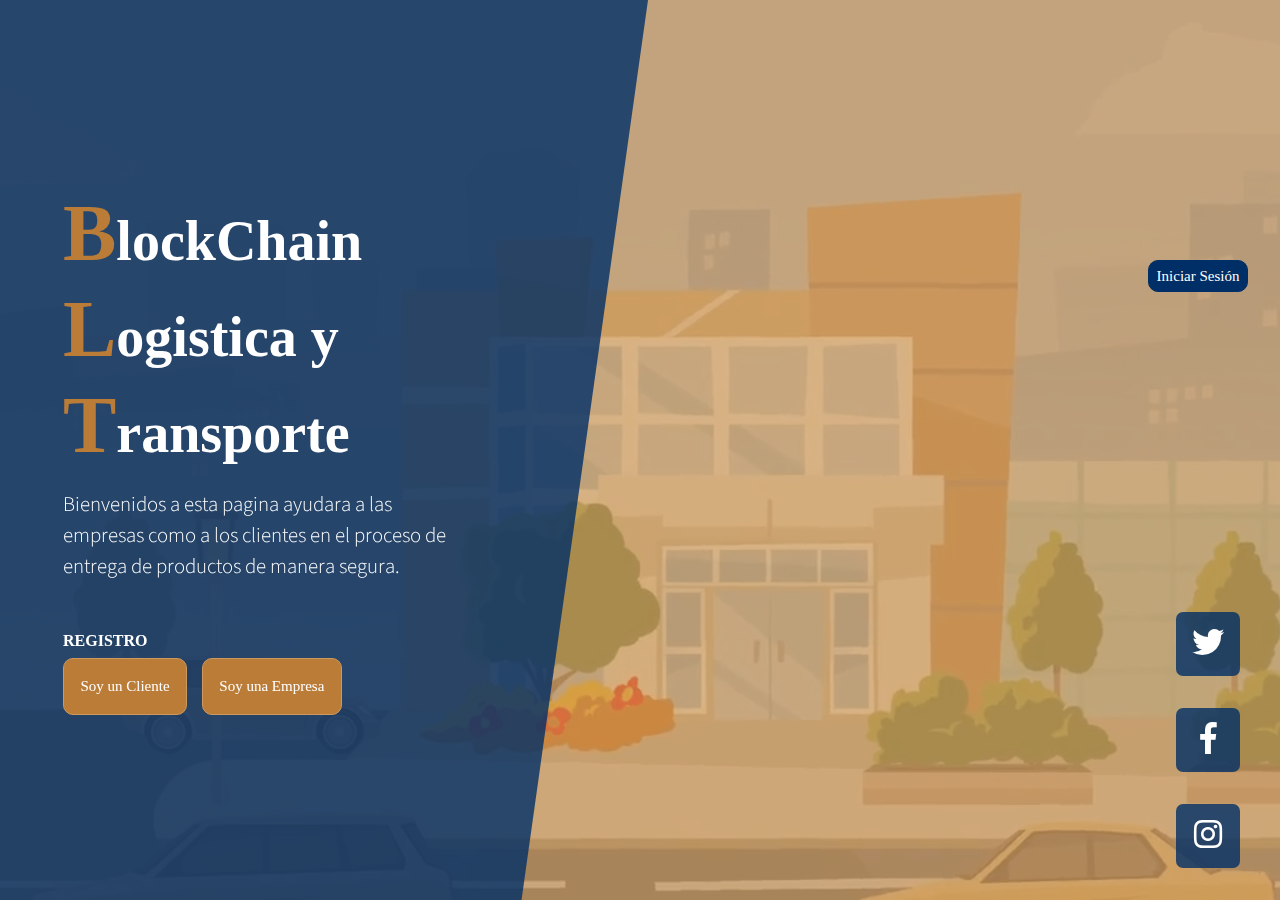
<file: 0.0.1/public/index.html>
<!DOCTYPE html>
<html lang="en">
  <head>
    <meta charset="utf-8">
    <meta name="viewport" content="width=device-width, initial-scale=1, shrink-to-fit=no">
    <meta name="theme-color" content="#000000">
    <meta name="description" content="">
    <meta name="author" content="">

    <link rel="manifest" href="%PUBLIC_URL%/manifest.json">
    <link rel="shortcut icon" href="%PUBLIC_URL%/favicon.ico">
    <link rel="shortcut icon" href="img/image.jpg" type="image/png">
    <title>BlockChain y Transporte</title>
        <!-- Bootstrap core CSS -->
        <link href="vendor/bootstrap/css/bootstrap.min.css" rel="stylesheet">

        <!-- Custom fonts for this template -->
        <link href="https://fonts.googleapis.com/css?family=Source+Sans+Pro:200,200i,300,300i,400,400i,600,600i,700,700i,900,900i" rel="stylesheet">
        <link href="https://fonts.googleapis.com/css?family=Merriweather:300,300i,400,400i,700,700i,900,900i" rel="stylesheet">
        <link href="vendor/fontawesome-free/css/all.min.css" rel="stylesheet" type="text/css">
    
        <!-- Custom styles for this template -->
        <link href="css/coming-soon.css" rel="stylesheet">
  </head>
  <body>
    <div class="overlay"></div>
    <video playsinline="playsinline" autoplay="autoplay" muted="muted" loop="loop" preload="auto">
      <source src="mp4/bg.mp4" type="video/mp4">
    </video>

    <div class="masthead">
      <div class="masthead-bg"></div>
      <div class="container h-100">
        <div class="row h-100">
          <div class="col-12 my-auto">
            <div class="masthead-content text-white py-5 py-md-0">
              <h1 class="mb-3"><strong class="logo">B</strong>lockChain <strong class="logo">L</strong>ogistica y <strong class="logo">T</strong>ransporte</h1>
              <p class="mb-5">Bienvenidos a esta pagina ayudara a las empresas como 
                a los clientes en el proceso de entrega de productos de manera segura.</p>
                
              <div class="input-group input-group-newsletter">
                  <h6>REGISTRO</h6>
                  
              <div class="input-group input-group-newsletter">
                  <a class="btn btn-secondary a" type="button" href="registroCli.html">Soy un Cliente</button>
                  <a class="btn btn-secondary a" type="button" href="registroProv.html">Soy una Empresa</a>
              </div>
              </div>
            </div>
          </div>
        </div>
      </div>
    </div>
   
    <div class="botonLogin">
        <a class="btn btn-secondary2 a1" type="button" href="login.html">Iniciar Sesión</a>
    </div>

    <div class="social-icons">
        <ul class="list-unstyled text-center mb-0">
          <li class="list-unstyled-item">
            <a href="https://twitter.com/trenlab">
              <i class="fab fa-twitter"></i>
            </a>
          </li>
          <li class="list-unstyled-item">
            <a href="https://www.facebook.com/Trasporteylogistica/">
              <i class="fab fa-facebook-f"></i>
            </a>
          </li>
          <li class="list-unstyled-item">
            <a href="https://www.instagram.com/explore/tags/logisticaytransporte/">
              <i class="fab fa-instagram"></i>
            </a>
          </li>
        </ul>
      </div>

    <!-- Bootstrap core JavaScript -->
    <script src="vendor/jquery/jquery.min.js"></script>
    <script src="vendor/bootstrap/js/bootstrap.bundle.min.js"></script>

    <!-- Custom scripts for this template -->
    <script src="js/coming-soon.min.js"></script>

  </body>
</html>
</file>
<file: 0.0.1/public/css/coming-soon.css>
html {
  height: 100%;
}

body {
  height: 100%;
  min-height: 35rem;
  position: relative;
  font-family: 'Source Sans Pro';
  font-weight: 300;
}

h1,
h2,
h3,
h4,
h5,
h6 {
  font-family: 'Times New Roman', Times, serif;
  font-weight: 700;
}

video {
  position: fixed;
  top: 50%;
  left: 50%;
  min-width: 100%;
  min-height: 100%;
  width: auto;
  height: auto;
  -webkit-transform: translateX(-50%) translateY(-50%);
  transform: translateX(-50%) translateY(-50%);
  z-index: 0;
}

@media (pointer: coarse) and (hover: none) {
  body {
    background: url("../img/bg-mobile-fallback.jpg") #002E66 no-repeat center center scroll;
    background-position: cover;
  }
  body video {
    display: none;
  }
}

.overlay {
  position: absolute;
  top: 0;
  left: 0;
  height: 100%;
  width: 100%;
  background-color: #cd9557;
  opacity: 0.7;
  z-index: 1;
}

.masthead {
  position: relative;
  overflow: hidden;
  padding-bottom: 3rem;
  z-index: 2;
}

.masthead .masthead-bg {
  position: absolute;
  top: 0;
  bottom: 0;
  right: 0;
  left: 0;
  width: 100%;
  min-height: 35rem;
  height: 100%;
  background-color: rgba(0, 46, 102, 0.8);
  -webkit-transform: skewY(4deg);
  transform: skewY(4deg);
  -webkit-transform-origin: bottom right;
  transform-origin: bottom right;
}

.masthead .masthead-content h1 {
  font-size: 2.5rem;
}

.masthead .masthead-content p {
  font-size: 1.2rem;
}

.masthead .masthead-content p strong {
  font-weight: 700;
}

.masthead .masthead-content .input-group-newsletter input {
  height: auto;
  font-size: 1rem;
  padding: 1rem;
}

.masthead .masthead-content .input-group-newsletter button {
  font-size: 0.8rem;
  font-weight: 700;
  text-transform: uppercase;
  letter-spacing: 1px;
  padding: 1rem;
}

@media (min-width: 768px) {
  .masthead {
    height: 100%;
    min-height: 0;
    width: 40.5rem;
    padding-bottom: 0;
  }
  .masthead .masthead-bg {
    min-height: 0;
    -webkit-transform: skewX(-8deg);
    transform: skewX(-8deg);
    -webkit-transform-origin: top right;
    transform-origin: top right;
  }
  .masthead .masthead-content {
    padding-left: 3rem;
    padding-right: 10rem;
  }
  .masthead .masthead-content h1 {
    font-size: 3.5rem;
  }
  .masthead .masthead-content p {
    font-size: 1.3rem;
  }
}

.social-icons {
  position: absolute;
  margin-bottom: 2rem;
  width: 100%;
  z-index: 2;
}

.social-icons ul {
  margin-top: 2rem;
  width: 100%;
  text-align: center;
}

.social-icons ul > li {
  margin-left: 1rem;
  margin-right: 1rem;
  display: inline-block;
}

.social-icons ul > li > a {
  display: block;
  color: white;
  background-color: rgba(0, 46, 102, 0.8);
  border-radius: 100%;
  font-size: 2rem;
  line-height: 4rem;
  height: 4rem;
  width: 4rem;
}

@media (min-width: 768px) {
  .social-icons {
    margin: 0;
    position: absolute;
    right: 2.5rem;
    bottom: 2rem;
    width: auto;
  }
  .social-icons ul {
    margin-top: 0;
    width: auto;
  }
  .social-icons ul > li {
    display: block;
    margin-left: 0;
    margin-right: 0;
    margin-bottom: 2rem;
  }
  .social-icons ul > li:last-child {
    margin-bottom: 0;
  }
  .social-icons ul > li > a {
    -webkit-transition: all 0.2s ease-in-out;
    transition: all 0.2s ease-in-out;
    font-size: 2rem;
    line-height: 4rem;
    height: 4rem;
    width: 4rem;
    border-radius: 7px;
  }
  .social-icons ul > li > a:hover {
    background-color: #002E66;
    border-radius: 7px;
  }
}

.btn-secondary {
  background-color: #cd9557;
  border-color: #ce995c;
  margin-right: 15px;
  border-radius: 7px;
}
.btn-secondary2 {
  background-color: hsl(213, 100%, 20%);
  border-color: hsl(213, 100%, 20%);
  margin-right: 15px;
  color:white;
  width: 100%;
  height: 100%;
  border-radius: 7px;
}
.btn-secondary2:active, .btn-secondary2:focus, .btn-secondary2:hover {
  background-color: hsl(214, 73%, 18%);
  border-color: hsl(214, 73%, 18%);
  border-radius: 7px;
}
.btn-secondary:active, .btn-secondary:focus, .btn-secondary:hover {
  background-color: #ba7c37 !important;
  border-color: #ba7c37 !important;
  border-radius: 7px;
}

.input {
  font-weight: 300 !important;
}
hr{
  background-color: aliceblue;
  color:aliceblue;
}
.botonLogin {
  margin: 0;
  position: absolute;
  right: 2rem;
  bottom: 38rem;
  width: auto;
  display: block;
  z-index: 2;
}
.formulario {
  margin: 0;
  position: absolute;
  right: 2rem;
  bottom: 38rem;
  width: auto;
  display: block;
  z-index: 2;
}

.a{
  color:white;
  background:#ba7c37;
  padding: 4%;
  border-radius: 10px;
  font-family: cursive;
  font-size: 15px;

}
.a1{
  color:white;
  background:#002E66;
  padding: 4%;
  border-radius: 10px;
  font-family: cursive;
  font-size: 15px;

}
.logo{
  color: #ba7c37;
  font-size:80px;
  font-family: 'Times New Roman', Times, serif;
}
</file>
<file: 0.0.1/public/vendor/fontawesome-free/css/all.min.css>
/*!
 * Font Awesome Free 5.3.1 by @fontawesome - https://fontawesome.com
 * License - https://fontawesome.com/license/free (Icons: CC BY 4.0, Fonts: SIL OFL 1.1, Code: MIT License)
 */
.fa,.fab,.fal,.far,.fas{-moz-osx-font-smoothing:grayscale;-webkit-font-smoothing:antialiased;display:inline-block;font-style:normal;font-variant:normal;text-rendering:auto;line-height:1}.fa-lg{font-size:1.33333em;line-height:.75em;vertical-align:-.0667em}.fa-xs{font-size:.75em}.fa-sm{font-size:.875em}.fa-1x{font-size:1em}.fa-2x{font-size:2em}.fa-3x{font-size:3em}.fa-4x{font-size:4em}.fa-5x{font-size:5em}.fa-6x{font-size:6em}.fa-7x{font-size:7em}.fa-8x{font-size:8em}.fa-9x{font-size:9em}.fa-10x{font-size:10em}.fa-fw{text-align:center;width:1.25em}.fa-ul{list-style-type:none;margin-left:2.5em;padding-left:0}.fa-ul>li{position:relative}.fa-li{left:-2em;position:absolute;text-align:center;width:2em;line-height:inherit}.fa-border{border:.08em solid #eee;border-radius:.1em;padding:.2em .25em .15em}.fa-pull-left{float:left}.fa-pull-right{float:right}.fa.fa-pull-left,.fab.fa-pull-left,.fal.fa-pull-left,.far.fa-pull-left,.fas.fa-pull-left{margin-right:.3em}.fa.fa-pull-right,.fab.fa-pull-right,.fal.fa-pull-right,.far.fa-pull-right,.fas.fa-pull-right{margin-left:.3em}.fa-spin{animation:fa-spin 2s infinite linear}.fa-pulse{animation:fa-spin 1s infinite steps(8)}@keyframes fa-spin{0%{transform:rotate(0deg)}to{transform:rotate(1turn)}}.fa-rotate-90{-ms-filter:"progid:DXImageTransform.Microsoft.BasicImage(rotation=1)";transform:rotate(90deg)}.fa-rotate-180{-ms-filter:"progid:DXImageTransform.Microsoft.BasicImage(rotation=2)";transform:rotate(180deg)}.fa-rotate-270{-ms-filter:"progid:DXImageTransform.Microsoft.BasicImage(rotation=3)";transform:rotate(270deg)}.fa-flip-horizontal{-ms-filter:"progid:DXImageTransform.Microsoft.BasicImage(rotation=0, mirror=1)";transform:scaleX(-1)}.fa-flip-vertical{transform:scaleY(-1)}.fa-flip-horizontal.fa-flip-vertical,.fa-flip-vertical{-ms-filter:"progid:DXImageTransform.Microsoft.BasicImage(rotation=2, mirror=1)"}.fa-flip-horizontal.fa-flip-vertical{transform:scale(-1)}:root .fa-flip-horizontal,:root .fa-flip-vertical,:root .fa-rotate-90,:root .fa-rotate-180,:root .fa-rotate-270{-webkit-filter:none;filter:none}.fa-stack{display:inline-block;height:2em;line-height:2em;position:relative;vertical-align:middle;width:2em}.fa-stack-1x,.fa-stack-2x{left:0;position:absolute;text-align:center;width:100%}.fa-stack-1x{line-height:inherit}.fa-stack-2x{font-size:2em}.fa-inverse{color:#fff}.fa-500px:before{content:"\f26e"}.fa-accessible-icon:before{content:"\f368"}.fa-accusoft:before{content:"\f369"}.fa-ad:before{content:"\f641"}.fa-address-book:before{content:"\f2b9"}.fa-address-card:before{content:"\f2bb"}.fa-adjust:before{content:"\f042"}.fa-adn:before{content:"\f170"}.fa-adversal:before{content:"\f36a"}.fa-affiliatetheme:before{content:"\f36b"}.fa-air-freshener:before{content:"\f5d0"}.fa-algolia:before{content:"\f36c"}.fa-align-center:before{content:"\f037"}.fa-align-justify:before{content:"\f039"}.fa-align-left:before{content:"\f036"}.fa-align-right:before{content:"\f038"}.fa-alipay:before{content:"\f642"}.fa-allergies:before{content:"\f461"}.fa-amazon:before{content:"\f270"}.fa-amazon-pay:before{content:"\f42c"}.fa-ambulance:before{content:"\f0f9"}.fa-american-sign-language-interpreting:before{content:"\f2a3"}.fa-amilia:before{content:"\f36d"}.fa-anchor:before{content:"\f13d"}.fa-android:before{content:"\f17b"}.fa-angellist:before{content:"\f209"}.fa-angle-double-down:before{content:"\f103"}.fa-angle-double-left:before{content:"\f100"}.fa-angle-double-right:before{content:"\f101"}.fa-angle-double-up:before{content:"\f102"}.fa-angle-down:before{content:"\f107"}.fa-angle-left:before{content:"\f104"}.fa-angle-right:before{content:"\f105"}.fa-angle-up:before{content:"\f106"}.fa-angry:before{content:"\f556"}.fa-angrycreative:before{content:"\f36e"}.fa-angular:before{content:"\f420"}.fa-ankh:before{content:"\f644"}.fa-app-store:before{content:"\f36f"}.fa-app-store-ios:before{content:"\f370"}.fa-apper:before{content:"\f371"}.fa-apple:before{content:"\f179"}.fa-apple-alt:before{content:"\f5d1"}.fa-apple-pay:before{content:"\f415"}.fa-archive:before{content:"\f187"}.fa-archway:before{content:"\f557"}.fa-arrow-alt-circle-down:before{content:"\f358"}.fa-arrow-alt-circle-left:before{content:"\f359"}.fa-arrow-alt-circle-right:before{content:"\f35a"}.fa-arrow-alt-circle-up:before{content:"\f35b"}.fa-arrow-circle-down:before{content:"\f0ab"}.fa-arrow-circle-left:before{content:"\f0a8"}.fa-arrow-circle-right:before{content:"\f0a9"}.fa-arrow-circle-up:before{content:"\f0aa"}.fa-arrow-down:before{content:"\f063"}.fa-arrow-left:before{content:"\f060"}.fa-arrow-right:before{content:"\f061"}.fa-arrow-up:before{content:"\f062"}.fa-arrows-alt:before{content:"\f0b2"}.fa-arrows-alt-h:before{content:"\f337"}.fa-arrows-alt-v:before{content:"\f338"}.fa-assistive-listening-systems:before{content:"\f2a2"}.fa-asterisk:before{content:"\f069"}.fa-asymmetrik:before{content:"\f372"}.fa-at:before{content:"\f1fa"}.fa-atlas:before{content:"\f558"}.fa-atom:before{content:"\f5d2"}.fa-audible:before{content:"\f373"}.fa-audio-description:before{content:"\f29e"}.fa-autoprefixer:before{content:"\f41c"}.fa-avianex:before{content:"\f374"}.fa-aviato:before{content:"\f421"}.fa-award:before{content:"\f559"}.fa-aws:before{content:"\f375"}.fa-backspace:before{content:"\f55a"}.fa-backward:before{content:"\f04a"}.fa-balance-scale:before{content:"\f24e"}.fa-ban:before{content:"\f05e"}.fa-band-aid:before{content:"\f462"}.fa-bandcamp:before{content:"\f2d5"}.fa-barcode:before{content:"\f02a"}.fa-bars:before{content:"\f0c9"}.fa-baseball-ball:before{content:"\f433"}.fa-basketball-ball:before{content:"\f434"}.fa-bath:before{content:"\f2cd"}.fa-battery-empty:before{content:"\f244"}.fa-battery-full:before{content:"\f240"}.fa-battery-half:before{content:"\f242"}.fa-battery-quarter:before{content:"\f243"}.fa-battery-three-quarters:before{content:"\f241"}.fa-bed:before{content:"\f236"}.fa-beer:before{content:"\f0fc"}.fa-behance:before{content:"\f1b4"}.fa-behance-square:before{content:"\f1b5"}.fa-bell:before{content:"\f0f3"}.fa-bell-slash:before{content:"\f1f6"}.fa-bezier-curve:before{content:"\f55b"}.fa-bible:before{content:"\f647"}.fa-bicycle:before{content:"\f206"}.fa-bimobject:before{content:"\f378"}.fa-binoculars:before{content:"\f1e5"}.fa-birthday-cake:before{content:"\f1fd"}.fa-bitbucket:before{content:"\f171"}.fa-bitcoin:before{content:"\f379"}.fa-bity:before{content:"\f37a"}.fa-black-tie:before{content:"\f27e"}.fa-blackberry:before{content:"\f37b"}.fa-blender:before{content:"\f517"}.fa-blind:before{content:"\f29d"}.fa-blogger:before{content:"\f37c"}.fa-blogger-b:before{content:"\f37d"}.fa-bluetooth:before{content:"\f293"}.fa-bluetooth-b:before{content:"\f294"}.fa-bold:before{content:"\f032"}.fa-bolt:before{content:"\f0e7"}.fa-bomb:before{content:"\f1e2"}.fa-bone:before{content:"\f5d7"}.fa-bong:before{content:"\f55c"}.fa-book:before{content:"\f02d"}.fa-book-open:before{content:"\f518"}.fa-book-reader:before{content:"\f5da"}.fa-bookmark:before{content:"\f02e"}.fa-bowling-ball:before{content:"\f436"}.fa-box:before{content:"\f466"}.fa-box-open:before{content:"\f49e"}.fa-boxes:before{content:"\f468"}.fa-braille:before{content:"\f2a1"}.fa-brain:before{content:"\f5dc"}.fa-briefcase:before{content:"\f0b1"}.fa-briefcase-medical:before{content:"\f469"}.fa-broadcast-tower:before{content:"\f519"}.fa-broom:before{content:"\f51a"}.fa-brush:before{content:"\f55d"}.fa-btc:before{content:"\f15a"}.fa-bug:before{content:"\f188"}.fa-building:before{content:"\f1ad"}.fa-bullhorn:before{content:"\f0a1"}.fa-bullseye:before{content:"\f140"}.fa-burn:before{content:"\f46a"}.fa-buromobelexperte:before{content:"\f37f"}.fa-bus:before{content:"\f207"}.fa-bus-alt:before{content:"\f55e"}.fa-business-time:before{content:"\f64a"}.fa-buysellads:before{content:"\f20d"}.fa-calculator:before{content:"\f1ec"}.fa-calendar:before{content:"\f133"}.fa-calendar-alt:before{content:"\f073"}.fa-calendar-check:before{content:"\f274"}.fa-calendar-minus:before{content:"\f272"}.fa-calendar-plus:before{content:"\f271"}.fa-calendar-times:before{content:"\f273"}.fa-camera:before{content:"\f030"}.fa-camera-retro:before{content:"\f083"}.fa-cannabis:before{content:"\f55f"}.fa-capsules:before{content:"\f46b"}.fa-car:before{content:"\f1b9"}.fa-car-alt:before{content:"\f5de"}.fa-car-battery:before{content:"\f5df"}.fa-car-crash:before{content:"\f5e1"}.fa-car-side:before{content:"\f5e4"}.fa-caret-down:before{content:"\f0d7"}.fa-caret-left:before{content:"\f0d9"}.fa-caret-right:before{content:"\f0da"}.fa-caret-square-down:before{content:"\f150"}.fa-caret-square-left:before{content:"\f191"}.fa-caret-square-right:before{content:"\f152"}.fa-caret-square-up:before{content:"\f151"}.fa-caret-up:before{content:"\f0d8"}.fa-cart-arrow-down:before{content:"\f218"}.fa-cart-plus:before{content:"\f217"}.fa-cc-amazon-pay:before{content:"\f42d"}.fa-cc-amex:before{content:"\f1f3"}.fa-cc-apple-pay:before{content:"\f416"}.fa-cc-diners-club:before{content:"\f24c"}.fa-cc-discover:before{content:"\f1f2"}.fa-cc-jcb:before{content:"\f24b"}.fa-cc-mastercard:before{content:"\f1f1"}.fa-cc-paypal:before{content:"\f1f4"}.fa-cc-stripe:before{content:"\f1f5"}.fa-cc-visa:before{content:"\f1f0"}.fa-centercode:before{content:"\f380"}.fa-certificate:before{content:"\f0a3"}.fa-chalkboard:before{content:"\f51b"}.fa-chalkboard-teacher:before{content:"\f51c"}.fa-charging-station:before{content:"\f5e7"}.fa-chart-area:before{content:"\f1fe"}.fa-chart-bar:before{content:"\f080"}.fa-chart-line:before{content:"\f201"}.fa-chart-pie:before{content:"\f200"}.fa-check:before{content:"\f00c"}.fa-check-circle:before{content:"\f058"}.fa-check-double:before{content:"\f560"}.fa-check-square:before{content:"\f14a"}.fa-chess:before{content:"\f439"}.fa-chess-bishop:before{content:"\f43a"}.fa-chess-board:before{content:"\f43c"}.fa-chess-king:before{content:"\f43f"}.fa-chess-knight:before{content:"\f441"}.fa-chess-pawn:before{content:"\f443"}.fa-chess-queen:before{content:"\f445"}.fa-chess-rook:before{content:"\f447"}.fa-chevron-circle-down:before{content:"\f13a"}.fa-chevron-circle-left:before{content:"\f137"}.fa-chevron-circle-right:before{content:"\f138"}.fa-chevron-circle-up:before{content:"\f139"}.fa-chevron-down:before{content:"\f078"}.fa-chevron-left:before{content:"\f053"}.fa-chevron-right:before{content:"\f054"}.fa-chevron-up:before{content:"\f077"}.fa-child:before{content:"\f1ae"}.fa-chrome:before{content:"\f268"}.fa-church:before{content:"\f51d"}.fa-circle:before{content:"\f111"}.fa-circle-notch:before{content:"\f1ce"}.fa-city:before{content:"\f64f"}.fa-clipboard:before{content:"\f328"}.fa-clipboard-check:before{content:"\f46c"}.fa-clipboard-list:before{content:"\f46d"}.fa-clock:before{content:"\f017"}.fa-clone:before{content:"\f24d"}.fa-closed-captioning:before{content:"\f20a"}.fa-cloud:before{content:"\f0c2"}.fa-cloud-download-alt:before{content:"\f381"}.fa-cloud-upload-alt:before{content:"\f382"}.fa-cloudscale:before{content:"\f383"}.fa-cloudsmith:before{content:"\f384"}.fa-cloudversify:before{content:"\f385"}.fa-cocktail:before{content:"\f561"}.fa-code:before{content:"\f121"}.fa-code-branch:before{content:"\f126"}.fa-codepen:before{content:"\f1cb"}.fa-codiepie:before{content:"\f284"}.fa-coffee:before{content:"\f0f4"}.fa-cog:before{content:"\f013"}.fa-cogs:before{content:"\f085"}.fa-coins:before{content:"\f51e"}.fa-columns:before{content:"\f0db"}.fa-comment:before{content:"\f075"}.fa-comment-alt:before{content:"\f27a"}.fa-comment-dollar:before{content:"\f651"}.fa-comment-dots:before{content:"\f4ad"}.fa-comment-slash:before{content:"\f4b3"}.fa-comments:before{content:"\f086"}.fa-comments-dollar:before{content:"\f653"}.fa-compact-disc:before{content:"\f51f"}.fa-compass:before{content:"\f14e"}.fa-compress:before{content:"\f066"}.fa-concierge-bell:before{content:"\f562"}.fa-connectdevelop:before{content:"\f20e"}.fa-contao:before{content:"\f26d"}.fa-cookie:before{content:"\f563"}.fa-cookie-bite:before{content:"\f564"}.fa-copy:before{content:"\f0c5"}.fa-copyright:before{content:"\f1f9"}.fa-couch:before{content:"\f4b8"}.fa-cpanel:before{content:"\f388"}.fa-creative-commons:before{content:"\f25e"}.fa-creative-commons-by:before{content:"\f4e7"}.fa-creative-commons-nc:before{content:"\f4e8"}.fa-creative-commons-nc-eu:before{content:"\f4e9"}.fa-creative-commons-nc-jp:before{content:"\f4ea"}.fa-creative-commons-nd:before{content:"\f4eb"}.fa-creative-commons-pd:before{content:"\f4ec"}.fa-creative-commons-pd-alt:before{content:"\f4ed"}.fa-creative-commons-remix:before{content:"\f4ee"}.fa-creative-commons-sa:before{content:"\f4ef"}.fa-creative-commons-sampling:before{content:"\f4f0"}.fa-creative-commons-sampling-plus:before{content:"\f4f1"}.fa-creative-commons-share:before{content:"\f4f2"}.fa-credit-card:before{content:"\f09d"}.fa-crop:before{content:"\f125"}.fa-crop-alt:before{content:"\f565"}.fa-cross:before{content:"\f654"}.fa-crosshairs:before{content:"\f05b"}.fa-crow:before{content:"\f520"}.fa-crown:before{content:"\f521"}.fa-css3:before{content:"\f13c"}.fa-css3-alt:before{content:"\f38b"}.fa-cube:before{content:"\f1b2"}.fa-cubes:before{content:"\f1b3"}.fa-cut:before{content:"\f0c4"}.fa-cuttlefish:before{content:"\f38c"}.fa-d-and-d:before{content:"\f38d"}.fa-dashcube:before{content:"\f210"}.fa-database:before{content:"\f1c0"}.fa-deaf:before{content:"\f2a4"}.fa-delicious:before{content:"\f1a5"}.fa-deploydog:before{content:"\f38e"}.fa-deskpro:before{content:"\f38f"}.fa-desktop:before{content:"\f108"}.fa-deviantart:before{content:"\f1bd"}.fa-dharmachakra:before{content:"\f655"}.fa-diagnoses:before{content:"\f470"}.fa-dice:before{content:"\f522"}.fa-dice-five:before{content:"\f523"}.fa-dice-four:before{content:"\f524"}.fa-dice-one:before{content:"\f525"}.fa-dice-six:before{content:"\f526"}.fa-dice-three:before{content:"\f527"}.fa-dice-two:before{content:"\f528"}.fa-digg:before{content:"\f1a6"}.fa-digital-ocean:before{content:"\f391"}.fa-digital-tachograph:before{content:"\f566"}.fa-directions:before{content:"\f5eb"}.fa-discord:before{content:"\f392"}.fa-discourse:before{content:"\f393"}.fa-divide:before{content:"\f529"}.fa-dizzy:before{content:"\f567"}.fa-dna:before{content:"\f471"}.fa-dochub:before{content:"\f394"}.fa-docker:before{content:"\f395"}.fa-dollar-sign:before{content:"\f155"}.fa-dolly:before{content:"\f472"}.fa-dolly-flatbed:before{content:"\f474"}.fa-donate:before{content:"\f4b9"}.fa-door-closed:before{content:"\f52a"}.fa-door-open:before{content:"\f52b"}.fa-dot-circle:before{content:"\f192"}.fa-dove:before{content:"\f4ba"}.fa-download:before{content:"\f019"}.fa-draft2digital:before{content:"\f396"}.fa-drafting-compass:before{content:"\f568"}.fa-draw-polygon:before{content:"\f5ee"}.fa-dribbble:before{content:"\f17d"}.fa-dribbble-square:before{content:"\f397"}.fa-dropbox:before{content:"\f16b"}.fa-drum:before{content:"\f569"}.fa-drum-steelpan:before{content:"\f56a"}.fa-drupal:before{content:"\f1a9"}.fa-dumbbell:before{content:"\f44b"}.fa-dyalog:before{content:"\f399"}.fa-earlybirds:before{content:"\f39a"}.fa-ebay:before{content:"\f4f4"}.fa-edge:before{content:"\f282"}.fa-edit:before{content:"\f044"}.fa-eject:before{content:"\f052"}.fa-elementor:before{content:"\f430"}.fa-ellipsis-h:before{content:"\f141"}.fa-ellipsis-v:before{content:"\f142"}.fa-ello:before{content:"\f5f1"}.fa-ember:before{content:"\f423"}.fa-empire:before{content:"\f1d1"}.fa-envelope:before{content:"\f0e0"}.fa-envelope-open:before{content:"\f2b6"}.fa-envelope-open-text:before{content:"\f658"}.fa-envelope-square:before{content:"\f199"}.fa-envira:before{content:"\f299"}.fa-equals:before{content:"\f52c"}.fa-eraser:before{content:"\f12d"}.fa-erlang:before{content:"\f39d"}.fa-ethereum:before{content:"\f42e"}.fa-etsy:before{content:"\f2d7"}.fa-euro-sign:before{content:"\f153"}.fa-exchange-alt:before{content:"\f362"}.fa-exclamation:before{content:"\f12a"}.fa-exclamation-circle:before{content:"\f06a"}.fa-exclamation-triangle:before{content:"\f071"}.fa-expand:before{content:"\f065"}.fa-expand-arrows-alt:before{content:"\f31e"}.fa-expeditedssl:before{content:"\f23e"}.fa-external-link-alt:before{content:"\f35d"}.fa-external-link-square-alt:before{content:"\f360"}.fa-eye:before{content:"\f06e"}.fa-eye-dropper:before{content:"\f1fb"}.fa-eye-slash:before{content:"\f070"}.fa-facebook:before{content:"\f09a"}.fa-facebook-f:before{content:"\f39e"}.fa-facebook-messenger:before{content:"\f39f"}.fa-facebook-square:before{content:"\f082"}.fa-fast-backward:before{content:"\f049"}.fa-fast-forward:before{content:"\f050"}.fa-fax:before{content:"\f1ac"}.fa-feather:before{content:"\f52d"}.fa-feather-alt:before{content:"\f56b"}.fa-female:before{content:"\f182"}.fa-fighter-jet:before{content:"\f0fb"}.fa-file:before{content:"\f15b"}.fa-file-alt:before{content:"\f15c"}.fa-file-archive:before{content:"\f1c6"}.fa-file-audio:before{content:"\f1c7"}.fa-file-code:before{content:"\f1c9"}.fa-file-contract:before{content:"\f56c"}.fa-file-download:before{content:"\f56d"}.fa-file-excel:before{content:"\f1c3"}.fa-file-export:before{content:"\f56e"}.fa-file-image:before{content:"\f1c5"}.fa-file-import:before{content:"\f56f"}.fa-file-invoice:before{content:"\f570"}.fa-file-invoice-dollar:before{content:"\f571"}.fa-file-medical:before{content:"\f477"}.fa-file-medical-alt:before{content:"\f478"}.fa-file-pdf:before{content:"\f1c1"}.fa-file-powerpoint:before{content:"\f1c4"}.fa-file-prescription:before{content:"\f572"}.fa-file-signature:before{content:"\f573"}.fa-file-upload:before{content:"\f574"}.fa-file-video:before{content:"\f1c8"}.fa-file-word:before{content:"\f1c2"}.fa-fill:before{content:"\f575"}.fa-fill-drip:before{content:"\f576"}.fa-film:before{content:"\f008"}.fa-filter:before{content:"\f0b0"}.fa-fingerprint:before{content:"\f577"}.fa-fire:before{content:"\f06d"}.fa-fire-extinguisher:before{content:"\f134"}.fa-firefox:before{content:"\f269"}.fa-first-aid:before{content:"\f479"}.fa-first-order:before{content:"\f2b0"}.fa-first-order-alt:before{content:"\f50a"}.fa-firstdraft:before{content:"\f3a1"}.fa-fish:before{content:"\f578"}.fa-flag:before{content:"\f024"}.fa-flag-checkered:before{content:"\f11e"}.fa-flask:before{content:"\f0c3"}.fa-flickr:before{content:"\f16e"}.fa-flipboard:before{content:"\f44d"}.fa-flushed:before{content:"\f579"}.fa-fly:before{content:"\f417"}.fa-folder:before{content:"\f07b"}.fa-folder-minus:before{content:"\f65d"}.fa-folder-open:before{content:"\f07c"}.fa-folder-plus:before{content:"\f65e"}.fa-font:before{content:"\f031"}.fa-font-awesome:before{content:"\f2b4"}.fa-font-awesome-alt:before{content:"\f35c"}.fa-font-awesome-flag:before{content:"\f425"}.fa-font-awesome-logo-full:before{content:"\f4e6"}.fa-fonticons:before{content:"\f280"}.fa-fonticons-fi:before{content:"\f3a2"}.fa-football-ball:before{content:"\f44e"}.fa-fort-awesome:before{content:"\f286"}.fa-fort-awesome-alt:before{content:"\f3a3"}.fa-forumbee:before{content:"\f211"}.fa-forward:before{content:"\f04e"}.fa-foursquare:before{content:"\f180"}.fa-free-code-camp:before{content:"\f2c5"}.fa-freebsd:before{content:"\f3a4"}.fa-frog:before{content:"\f52e"}.fa-frown:before{content:"\f119"}.fa-frown-open:before{content:"\f57a"}.fa-fulcrum:before{content:"\f50b"}.fa-funnel-dollar:before{content:"\f662"}.fa-futbol:before{content:"\f1e3"}.fa-galactic-republic:before{content:"\f50c"}.fa-galactic-senate:before{content:"\f50d"}.fa-gamepad:before{content:"\f11b"}.fa-gas-pump:before{content:"\f52f"}.fa-gavel:before{content:"\f0e3"}.fa-gem:before{content:"\f3a5"}.fa-genderless:before{content:"\f22d"}.fa-get-pocket:before{content:"\f265"}.fa-gg:before{content:"\f260"}.fa-gg-circle:before{content:"\f261"}.fa-gift:before{content:"\f06b"}.fa-git:before{content:"\f1d3"}.fa-git-square:before{content:"\f1d2"}.fa-github:before{content:"\f09b"}.fa-github-alt:before{content:"\f113"}.fa-github-square:before{content:"\f092"}.fa-gitkraken:before{content:"\f3a6"}.fa-gitlab:before{content:"\f296"}.fa-gitter:before{content:"\f426"}.fa-glass-martini:before{content:"\f000"}.fa-glass-martini-alt:before{content:"\f57b"}.fa-glasses:before{content:"\f530"}.fa-glide:before{content:"\f2a5"}.fa-glide-g:before{content:"\f2a6"}.fa-globe:before{content:"\f0ac"}.fa-globe-africa:before{content:"\f57c"}.fa-globe-americas:before{content:"\f57d"}.fa-globe-asia:before{content:"\f57e"}.fa-gofore:before{content:"\f3a7"}.fa-golf-ball:before{content:"\f450"}.fa-goodreads:before{content:"\f3a8"}.fa-goodreads-g:before{content:"\f3a9"}.fa-google:before{content:"\f1a0"}.fa-google-drive:before{content:"\f3aa"}.fa-google-play:before{content:"\f3ab"}.fa-google-plus:before{content:"\f2b3"}.fa-google-plus-g:before{content:"\f0d5"}.fa-google-plus-square:before{content:"\f0d4"}.fa-google-wallet:before{content:"\f1ee"}.fa-gopuram:before{content:"\f664"}.fa-graduation-cap:before{content:"\f19d"}.fa-gratipay:before{content:"\f184"}.fa-grav:before{content:"\f2d6"}.fa-greater-than:before{content:"\f531"}.fa-greater-than-equal:before{content:"\f532"}.fa-grimace:before{content:"\f57f"}.fa-grin:before{content:"\f580"}.fa-grin-alt:before{content:"\f581"}.fa-grin-beam:before{content:"\f582"}.fa-grin-beam-sweat:before{content:"\f583"}.fa-grin-hearts:before{content:"\f584"}.fa-grin-squint:before{content:"\f585"}.fa-grin-squint-tears:before{content:"\f586"}.fa-grin-stars:before{content:"\f587"}.fa-grin-tears:before{content:"\f588"}.fa-grin-tongue:before{content:"\f589"}.fa-grin-tongue-squint:before{content:"\f58a"}.fa-grin-tongue-wink:before{content:"\f58b"}.fa-grin-wink:before{content:"\f58c"}.fa-grip-horizontal:before{content:"\f58d"}.fa-grip-vertical:before{content:"\f58e"}.fa-gripfire:before{content:"\f3ac"}.fa-grunt:before{content:"\f3ad"}.fa-gulp:before{content:"\f3ae"}.fa-h-square:before{content:"\f0fd"}.fa-hacker-news:before{content:"\f1d4"}.fa-hacker-news-square:before{content:"\f3af"}.fa-hackerrank:before{content:"\f5f7"}.fa-hamsa:before{content:"\f665"}.fa-hand-holding:before{content:"\f4bd"}.fa-hand-holding-heart:before{content:"\f4be"}.fa-hand-holding-usd:before{content:"\f4c0"}.fa-hand-lizard:before{content:"\f258"}.fa-hand-paper:before{content:"\f256"}.fa-hand-peace:before{content:"\f25b"}.fa-hand-point-down:before{content:"\f0a7"}.fa-hand-point-left:before{content:"\f0a5"}.fa-hand-point-right:before{content:"\f0a4"}.fa-hand-point-up:before{content:"\f0a6"}.fa-hand-pointer:before{content:"\f25a"}.fa-hand-rock:before{content:"\f255"}.fa-hand-scissors:before{content:"\f257"}.fa-hand-spock:before{content:"\f259"}.fa-hands:before{content:"\f4c2"}.fa-hands-helping:before{content:"\f4c4"}.fa-handshake:before{content:"\f2b5"}.fa-hashtag:before{content:"\f292"}.fa-haykal:before{content:"\f666"}.fa-hdd:before{content:"\f0a0"}.fa-heading:before{content:"\f1dc"}.fa-headphones:before{content:"\f025"}.fa-headphones-alt:before{content:"\f58f"}.fa-headset:before{content:"\f590"}.fa-heart:before{content:"\f004"}.fa-heartbeat:before{content:"\f21e"}.fa-helicopter:before{content:"\f533"}.fa-highlighter:before{content:"\f591"}.fa-hips:before{content:"\f452"}.fa-hire-a-helper:before{content:"\f3b0"}.fa-history:before{content:"\f1da"}.fa-hockey-puck:before{content:"\f453"}.fa-home:before{content:"\f015"}.fa-hooli:before{content:"\f427"}.fa-hornbill:before{content:"\f592"}.fa-hospital:before{content:"\f0f8"}.fa-hospital-alt:before{content:"\f47d"}.fa-hospital-symbol:before{content:"\f47e"}.fa-hot-tub:before{content:"\f593"}.fa-hotel:before{content:"\f594"}.fa-hotjar:before{content:"\f3b1"}.fa-hourglass:before{content:"\f254"}.fa-hourglass-end:before{content:"\f253"}.fa-hourglass-half:before{content:"\f252"}.fa-hourglass-start:before{content:"\f251"}.fa-houzz:before{content:"\f27c"}.fa-html5:before{content:"\f13b"}.fa-hubspot:before{content:"\f3b2"}.fa-i-cursor:before{content:"\f246"}.fa-id-badge:before{content:"\f2c1"}.fa-id-card:before{content:"\f2c2"}.fa-id-card-alt:before{content:"\f47f"}.fa-image:before{content:"\f03e"}.fa-images:before{content:"\f302"}.fa-imdb:before{content:"\f2d8"}.fa-inbox:before{content:"\f01c"}.fa-indent:before{content:"\f03c"}.fa-industry:before{content:"\f275"}.fa-infinity:before{content:"\f534"}.fa-info:before{content:"\f129"}.fa-info-circle:before{content:"\f05a"}.fa-instagram:before{content:"\f16d"}.fa-internet-explorer:before{content:"\f26b"}.fa-ioxhost:before{content:"\f208"}.fa-italic:before{content:"\f033"}.fa-itunes:before{content:"\f3b4"}.fa-itunes-note:before{content:"\f3b5"}.fa-java:before{content:"\f4e4"}.fa-jedi:before{content:"\f669"}.fa-jedi-order:before{content:"\f50e"}.fa-jenkins:before{content:"\f3b6"}.fa-joget:before{content:"\f3b7"}.fa-joint:before{content:"\f595"}.fa-joomla:before{content:"\f1aa"}.fa-journal-whills:before{content:"\f66a"}.fa-js:before{content:"\f3b8"}.fa-js-square:before{content:"\f3b9"}.fa-jsfiddle:before{content:"\f1cc"}.fa-kaaba:before{content:"\f66b"}.fa-kaggle:before{content:"\f5fa"}.fa-key:before{content:"\f084"}.fa-keybase:before{content:"\f4f5"}.fa-keyboard:before{content:"\f11c"}.fa-keycdn:before{content:"\f3ba"}.fa-khanda:before{content:"\f66d"}.fa-kickstarter:before{content:"\f3bb"}.fa-kickstarter-k:before{content:"\f3bc"}.fa-kiss:before{content:"\f596"}.fa-kiss-beam:before{content:"\f597"}.fa-kiss-wink-heart:before{content:"\f598"}.fa-kiwi-bird:before{content:"\f535"}.fa-korvue:before{content:"\f42f"}.fa-landmark:before{content:"\f66f"}.fa-language:before{content:"\f1ab"}.fa-laptop:before{content:"\f109"}.fa-laptop-code:before{content:"\f5fc"}.fa-laravel:before{content:"\f3bd"}.fa-lastfm:before{content:"\f202"}.fa-lastfm-square:before{content:"\f203"}.fa-laugh:before{content:"\f599"}.fa-laugh-beam:before{content:"\f59a"}.fa-laugh-squint:before{content:"\f59b"}.fa-laugh-wink:before{content:"\f59c"}.fa-layer-group:before{content:"\f5fd"}.fa-leaf:before{content:"\f06c"}.fa-leanpub:before{content:"\f212"}.fa-lemon:before{content:"\f094"}.fa-less:before{content:"\f41d"}.fa-less-than:before{content:"\f536"}.fa-less-than-equal:before{content:"\f537"}.fa-level-down-alt:before{content:"\f3be"}.fa-level-up-alt:before{content:"\f3bf"}.fa-life-ring:before{content:"\f1cd"}.fa-lightbulb:before{content:"\f0eb"}.fa-line:before{content:"\f3c0"}.fa-link:before{content:"\f0c1"}.fa-linkedin:before{content:"\f08c"}.fa-linkedin-in:before{content:"\f0e1"}.fa-linode:before{content:"\f2b8"}.fa-linux:before{content:"\f17c"}.fa-lira-sign:before{content:"\f195"}.fa-list:before{content:"\f03a"}.fa-list-alt:before{content:"\f022"}.fa-list-ol:before{content:"\f0cb"}.fa-list-ul:before{content:"\f0ca"}.fa-location-arrow:before{content:"\f124"}.fa-lock:before{content:"\f023"}.fa-lock-open:before{content:"\f3c1"}.fa-long-arrow-alt-down:before{content:"\f309"}.fa-long-arrow-alt-left:before{content:"\f30a"}.fa-long-arrow-alt-right:before{content:"\f30b"}.fa-long-arrow-alt-up:before{content:"\f30c"}.fa-low-vision:before{content:"\f2a8"}.fa-luggage-cart:before{content:"\f59d"}.fa-lyft:before{content:"\f3c3"}.fa-magento:before{content:"\f3c4"}.fa-magic:before{content:"\f0d0"}.fa-magnet:before{content:"\f076"}.fa-mail-bulk:before{content:"\f674"}.fa-mailchimp:before{content:"\f59e"}.fa-male:before{content:"\f183"}.fa-mandalorian:before{content:"\f50f"}.fa-map:before{content:"\f279"}.fa-map-marked:before{content:"\f59f"}.fa-map-marked-alt:before{content:"\f5a0"}.fa-map-marker:before{content:"\f041"}.fa-map-marker-alt:before{content:"\f3c5"}.fa-map-pin:before{content:"\f276"}.fa-map-signs:before{content:"\f277"}.fa-markdown:before{content:"\f60f"}.fa-marker:before{content:"\f5a1"}.fa-mars:before{content:"\f222"}.fa-mars-double:before{content:"\f227"}.fa-mars-stroke:before{content:"\f229"}.fa-mars-stroke-h:before{content:"\f22b"}.fa-mars-stroke-v:before{content:"\f22a"}.fa-mastodon:before{content:"\f4f6"}.fa-maxcdn:before{content:"\f136"}.fa-medal:before{content:"\f5a2"}.fa-medapps:before{content:"\f3c6"}.fa-medium:before{content:"\f23a"}.fa-medium-m:before{content:"\f3c7"}.fa-medkit:before{content:"\f0fa"}.fa-medrt:before{content:"\f3c8"}.fa-meetup:before{content:"\f2e0"}.fa-megaport:before{content:"\f5a3"}.fa-meh:before{content:"\f11a"}.fa-meh-blank:before{content:"\f5a4"}.fa-meh-rolling-eyes:before{content:"\f5a5"}.fa-memory:before{content:"\f538"}.fa-menorah:before{content:"\f676"}.fa-mercury:before{content:"\f223"}.fa-microchip:before{content:"\f2db"}.fa-microphone:before{content:"\f130"}.fa-microphone-alt:before{content:"\f3c9"}.fa-microphone-alt-slash:before{content:"\f539"}.fa-microphone-slash:before{content:"\f131"}.fa-microscope:before{content:"\f610"}.fa-microsoft:before{content:"\f3ca"}.fa-minus:before{content:"\f068"}.fa-minus-circle:before{content:"\f056"}.fa-minus-square:before{content:"\f146"}.fa-mix:before{content:"\f3cb"}.fa-mixcloud:before{content:"\f289"}.fa-mizuni:before{content:"\f3cc"}.fa-mobile:before{content:"\f10b"}.fa-mobile-alt:before{content:"\f3cd"}.fa-modx:before{content:"\f285"}.fa-monero:before{content:"\f3d0"}.fa-money-bill:before{content:"\f0d6"}.fa-money-bill-alt:before{content:"\f3d1"}.fa-money-bill-wave:before{content:"\f53a"}.fa-money-bill-wave-alt:before{content:"\f53b"}.fa-money-check:before{content:"\f53c"}.fa-money-check-alt:before{content:"\f53d"}.fa-monument:before{content:"\f5a6"}.fa-moon:before{content:"\f186"}.fa-mortar-pestle:before{content:"\f5a7"}.fa-mosque:before{content:"\f678"}.fa-motorcycle:before{content:"\f21c"}.fa-mouse-pointer:before{content:"\f245"}.fa-music:before{content:"\f001"}.fa-napster:before{content:"\f3d2"}.fa-neos:before{content:"\f612"}.fa-neuter:before{content:"\f22c"}.fa-newspaper:before{content:"\f1ea"}.fa-nimblr:before{content:"\f5a8"}.fa-nintendo-switch:before{content:"\f418"}.fa-node:before{content:"\f419"}.fa-node-js:before{content:"\f3d3"}.fa-not-equal:before{content:"\f53e"}.fa-notes-medical:before{content:"\f481"}.fa-npm:before{content:"\f3d4"}.fa-ns8:before{content:"\f3d5"}.fa-nutritionix:before{content:"\f3d6"}.fa-object-group:before{content:"\f247"}.fa-object-ungroup:before{content:"\f248"}.fa-odnoklassniki:before{content:"\f263"}.fa-odnoklassniki-square:before{content:"\f264"}.fa-oil-can:before{content:"\f613"}.fa-old-republic:before{content:"\f510"}.fa-om:before{content:"\f679"}.fa-opencart:before{content:"\f23d"}.fa-openid:before{content:"\f19b"}.fa-opera:before{content:"\f26a"}.fa-optin-monster:before{content:"\f23c"}.fa-osi:before{content:"\f41a"}.fa-outdent:before{content:"\f03b"}.fa-page4:before{content:"\f3d7"}.fa-pagelines:before{content:"\f18c"}.fa-paint-brush:before{content:"\f1fc"}.fa-paint-roller:before{content:"\f5aa"}.fa-palette:before{content:"\f53f"}.fa-palfed:before{content:"\f3d8"}.fa-pallet:before{content:"\f482"}.fa-paper-plane:before{content:"\f1d8"}.fa-paperclip:before{content:"\f0c6"}.fa-parachute-box:before{content:"\f4cd"}.fa-paragraph:before{content:"\f1dd"}.fa-parking:before{content:"\f540"}.fa-passport:before{content:"\f5ab"}.fa-pastafarianism:before{content:"\f67b"}.fa-paste:before{content:"\f0ea"}.fa-patreon:before{content:"\f3d9"}.fa-pause:before{content:"\f04c"}.fa-pause-circle:before{content:"\f28b"}.fa-paw:before{content:"\f1b0"}.fa-paypal:before{content:"\f1ed"}.fa-peace:before{content:"\f67c"}.fa-pen:before{content:"\f304"}.fa-pen-alt:before{content:"\f305"}.fa-pen-fancy:before{content:"\f5ac"}.fa-pen-nib:before{content:"\f5ad"}.fa-pen-square:before{content:"\f14b"}.fa-pencil-alt:before{content:"\f303"}.fa-pencil-ruler:before{content:"\f5ae"}.fa-people-carry:before{content:"\f4ce"}.fa-percent:before{content:"\f295"}.fa-percentage:before{content:"\f541"}.fa-periscope:before{content:"\f3da"}.fa-phabricator:before{content:"\f3db"}.fa-phoenix-framework:before{content:"\f3dc"}.fa-phoenix-squadron:before{content:"\f511"}.fa-phone:before{content:"\f095"}.fa-phone-slash:before{content:"\f3dd"}.fa-phone-square:before{content:"\f098"}.fa-phone-volume:before{content:"\f2a0"}.fa-php:before{content:"\f457"}.fa-pied-piper:before{content:"\f2ae"}.fa-pied-piper-alt:before{content:"\f1a8"}.fa-pied-piper-hat:before{content:"\f4e5"}.fa-pied-piper-pp:before{content:"\f1a7"}.fa-piggy-bank:before{content:"\f4d3"}.fa-pills:before{content:"\f484"}.fa-pinterest:before{content:"\f0d2"}.fa-pinterest-p:before{content:"\f231"}.fa-pinterest-square:before{content:"\f0d3"}.fa-place-of-worship:before{content:"\f67f"}.fa-plane:before{content:"\f072"}.fa-plane-arrival:before{content:"\f5af"}.fa-plane-departure:before{content:"\f5b0"}.fa-play:before{content:"\f04b"}.fa-play-circle:before{content:"\f144"}.fa-playstation:before{content:"\f3df"}.fa-plug:before{content:"\f1e6"}.fa-plus:before{content:"\f067"}.fa-plus-circle:before{content:"\f055"}.fa-plus-square:before{content:"\f0fe"}.fa-podcast:before{content:"\f2ce"}.fa-poll:before{content:"\f681"}.fa-poll-h:before{content:"\f682"}.fa-poo:before{content:"\f2fe"}.fa-poop:before{content:"\f619"}.fa-portrait:before{content:"\f3e0"}.fa-pound-sign:before{content:"\f154"}.fa-power-off:before{content:"\f011"}.fa-pray:before{content:"\f683"}.fa-praying-hands:before{content:"\f684"}.fa-prescription:before{content:"\f5b1"}.fa-prescription-bottle:before{content:"\f485"}.fa-prescription-bottle-alt:before{content:"\f486"}.fa-print:before{content:"\f02f"}.fa-procedures:before{content:"\f487"}.fa-product-hunt:before{content:"\f288"}.fa-project-diagram:before{content:"\f542"}.fa-pushed:before{content:"\f3e1"}.fa-puzzle-piece:before{content:"\f12e"}.fa-python:before{content:"\f3e2"}.fa-qq:before{content:"\f1d6"}.fa-qrcode:before{content:"\f029"}.fa-question:before{content:"\f128"}.fa-question-circle:before{content:"\f059"}.fa-quidditch:before{content:"\f458"}.fa-quinscape:before{content:"\f459"}.fa-quora:before{content:"\f2c4"}.fa-quote-left:before{content:"\f10d"}.fa-quote-right:before{content:"\f10e"}.fa-quran:before{content:"\f687"}.fa-r-project:before{content:"\f4f7"}.fa-random:before{content:"\f074"}.fa-ravelry:before{content:"\f2d9"}.fa-react:before{content:"\f41b"}.fa-readme:before{content:"\f4d5"}.fa-rebel:before{content:"\f1d0"}.fa-receipt:before{content:"\f543"}.fa-recycle:before{content:"\f1b8"}.fa-red-river:before{content:"\f3e3"}.fa-reddit:before{content:"\f1a1"}.fa-reddit-alien:before{content:"\f281"}.fa-reddit-square:before{content:"\f1a2"}.fa-redo:before{content:"\f01e"}.fa-redo-alt:before{content:"\f2f9"}.fa-registered:before{content:"\f25d"}.fa-rendact:before{content:"\f3e4"}.fa-renren:before{content:"\f18b"}.fa-reply:before{content:"\f3e5"}.fa-reply-all:before{content:"\f122"}.fa-replyd:before{content:"\f3e6"}.fa-researchgate:before{content:"\f4f8"}.fa-resolving:before{content:"\f3e7"}.fa-retweet:before{content:"\f079"}.fa-rev:before{content:"\f5b2"}.fa-ribbon:before{content:"\f4d6"}.fa-road:before{content:"\f018"}.fa-robot:before{content:"\f544"}.fa-rocket:before{content:"\f135"}.fa-rocketchat:before{content:"\f3e8"}.fa-rockrms:before{content:"\f3e9"}.fa-route:before{content:"\f4d7"}.fa-rss:before{content:"\f09e"}.fa-rss-square:before{content:"\f143"}.fa-ruble-sign:before{content:"\f158"}.fa-ruler:before{content:"\f545"}.fa-ruler-combined:before{content:"\f546"}.fa-ruler-horizontal:before{content:"\f547"}.fa-ruler-vertical:before{content:"\f548"}.fa-rupee-sign:before{content:"\f156"}.fa-sad-cry:before{content:"\f5b3"}.fa-sad-tear:before{content:"\f5b4"}.fa-safari:before{content:"\f267"}.fa-sass:before{content:"\f41e"}.fa-save:before{content:"\f0c7"}.fa-schlix:before{content:"\f3ea"}.fa-school:before{content:"\f549"}.fa-screwdriver:before{content:"\f54a"}.fa-scribd:before{content:"\f28a"}.fa-search:before{content:"\f002"}.fa-search-dollar:before{content:"\f688"}.fa-search-location:before{content:"\f689"}.fa-search-minus:before{content:"\f010"}.fa-search-plus:before{content:"\f00e"}.fa-searchengin:before{content:"\f3eb"}.fa-seedling:before{content:"\f4d8"}.fa-sellcast:before{content:"\f2da"}.fa-sellsy:before{content:"\f213"}.fa-server:before{content:"\f233"}.fa-servicestack:before{content:"\f3ec"}.fa-shapes:before{content:"\f61f"}.fa-share:before{content:"\f064"}.fa-share-alt:before{content:"\f1e0"}.fa-share-alt-square:before{content:"\f1e1"}.fa-share-square:before{content:"\f14d"}.fa-shekel-sign:before{content:"\f20b"}.fa-shield-alt:before{content:"\f3ed"}.fa-ship:before{content:"\f21a"}.fa-shipping-fast:before{content:"\f48b"}.fa-shirtsinbulk:before{content:"\f214"}.fa-shoe-prints:before{content:"\f54b"}.fa-shopping-bag:before{content:"\f290"}.fa-shopping-basket:before{content:"\f291"}.fa-shopping-cart:before{content:"\f07a"}.fa-shopware:before{content:"\f5b5"}.fa-shower:before{content:"\f2cc"}.fa-shuttle-van:before{content:"\f5b6"}.fa-sign:before{content:"\f4d9"}.fa-sign-in-alt:before{content:"\f2f6"}.fa-sign-language:before{content:"\f2a7"}.fa-sign-out-alt:before{content:"\f2f5"}.fa-signal:before{content:"\f012"}.fa-signature:before{content:"\f5b7"}.fa-simplybuilt:before{content:"\f215"}.fa-sistrix:before{content:"\f3ee"}.fa-sitemap:before{content:"\f0e8"}.fa-sith:before{content:"\f512"}.fa-skull:before{content:"\f54c"}.fa-skyatlas:before{content:"\f216"}.fa-skype:before{content:"\f17e"}.fa-slack:before{content:"\f198"}.fa-slack-hash:before{content:"\f3ef"}.fa-sliders-h:before{content:"\f1de"}.fa-slideshare:before{content:"\f1e7"}.fa-smile:before{content:"\f118"}.fa-smile-beam:before{content:"\f5b8"}.fa-smile-wink:before{content:"\f4da"}.fa-smoking:before{content:"\f48d"}.fa-smoking-ban:before{content:"\f54d"}.fa-snapchat:before{content:"\f2ab"}.fa-snapchat-ghost:before{content:"\f2ac"}.fa-snapchat-square:before{content:"\f2ad"}.fa-snowflake:before{content:"\f2dc"}.fa-socks:before{content:"\f696"}.fa-solar-panel:before{content:"\f5ba"}.fa-sort:before{content:"\f0dc"}.fa-sort-alpha-down:before{content:"\f15d"}.fa-sort-alpha-up:before{content:"\f15e"}.fa-sort-amount-down:before{content:"\f160"}.fa-sort-amount-up:before{content:"\f161"}.fa-sort-down:before{content:"\f0dd"}.fa-sort-numeric-down:before{content:"\f162"}.fa-sort-numeric-up:before{content:"\f163"}.fa-sort-up:before{content:"\f0de"}.fa-soundcloud:before{content:"\f1be"}.fa-spa:before{content:"\f5bb"}.fa-space-shuttle:before{content:"\f197"}.fa-speakap:before{content:"\f3f3"}.fa-spinner:before{content:"\f110"}.fa-splotch:before{content:"\f5bc"}.fa-spotify:before{content:"\f1bc"}.fa-spray-can:before{content:"\f5bd"}.fa-square:before{content:"\f0c8"}.fa-square-full:before{content:"\f45c"}.fa-square-root-alt:before{content:"\f698"}.fa-squarespace:before{content:"\f5be"}.fa-stack-exchange:before{content:"\f18d"}.fa-stack-overflow:before{content:"\f16c"}.fa-stamp:before{content:"\f5bf"}.fa-star:before{content:"\f005"}.fa-star-and-crescent:before{content:"\f699"}.fa-star-half:before{content:"\f089"}.fa-star-half-alt:before{content:"\f5c0"}.fa-star-of-david:before{content:"\f69a"}.fa-star-of-life:before{content:"\f621"}.fa-staylinked:before{content:"\f3f5"}.fa-steam:before{content:"\f1b6"}.fa-steam-square:before{content:"\f1b7"}.fa-steam-symbol:before{content:"\f3f6"}.fa-step-backward:before{content:"\f048"}.fa-step-forward:before{content:"\f051"}.fa-stethoscope:before{content:"\f0f1"}.fa-sticker-mule:before{content:"\f3f7"}.fa-sticky-note:before{content:"\f249"}.fa-stop:before{content:"\f04d"}.fa-stop-circle:before{content:"\f28d"}.fa-stopwatch:before{content:"\f2f2"}.fa-store:before{content:"\f54e"}.fa-store-alt:before{content:"\f54f"}.fa-strava:before{content:"\f428"}.fa-stream:before{content:"\f550"}.fa-street-view:before{content:"\f21d"}.fa-strikethrough:before{content:"\f0cc"}.fa-stripe:before{content:"\f429"}.fa-stripe-s:before{content:"\f42a"}.fa-stroopwafel:before{content:"\f551"}.fa-studiovinari:before{content:"\f3f8"}.fa-stumbleupon:before{content:"\f1a4"}.fa-stumbleupon-circle:before{content:"\f1a3"}.fa-subscript:before{content:"\f12c"}.fa-subway:before{content:"\f239"}.fa-suitcase:before{content:"\f0f2"}.fa-suitcase-rolling:before{content:"\f5c1"}.fa-sun:before{content:"\f185"}.fa-superpowers:before{content:"\f2dd"}.fa-superscript:before{content:"\f12b"}.fa-supple:before{content:"\f3f9"}.fa-surprise:before{content:"\f5c2"}.fa-swatchbook:before{content:"\f5c3"}.fa-swimmer:before{content:"\f5c4"}.fa-swimming-pool:before{content:"\f5c5"}.fa-synagogue:before{content:"\f69b"}.fa-sync:before{content:"\f021"}.fa-sync-alt:before{content:"\f2f1"}.fa-syringe:before{content:"\f48e"}.fa-table:before{content:"\f0ce"}.fa-table-tennis:before{content:"\f45d"}.fa-tablet:before{content:"\f10a"}.fa-tablet-alt:before{content:"\f3fa"}.fa-tablets:before{content:"\f490"}.fa-tachometer-alt:before{content:"\f3fd"}.fa-tag:before{content:"\f02b"}.fa-tags:before{content:"\f02c"}.fa-tape:before{content:"\f4db"}.fa-tasks:before{content:"\f0ae"}.fa-taxi:before{content:"\f1ba"}.fa-teamspeak:before{content:"\f4f9"}.fa-teeth:before{content:"\f62e"}.fa-teeth-open:before{content:"\f62f"}.fa-telegram:before{content:"\f2c6"}.fa-telegram-plane:before{content:"\f3fe"}.fa-tencent-weibo:before{content:"\f1d5"}.fa-terminal:before{content:"\f120"}.fa-text-height:before{content:"\f034"}.fa-text-width:before{content:"\f035"}.fa-th:before{content:"\f00a"}.fa-th-large:before{content:"\f009"}.fa-th-list:before{content:"\f00b"}.fa-the-red-yeti:before{content:"\f69d"}.fa-theater-masks:before{content:"\f630"}.fa-themeco:before{content:"\f5c6"}.fa-themeisle:before{content:"\f2b2"}.fa-thermometer:before{content:"\f491"}.fa-thermometer-empty:before{content:"\f2cb"}.fa-thermometer-full:before{content:"\f2c7"}.fa-thermometer-half:before{content:"\f2c9"}.fa-thermometer-quarter:before{content:"\f2ca"}.fa-thermometer-three-quarters:before{content:"\f2c8"}.fa-thumbs-down:before{content:"\f165"}.fa-thumbs-up:before{content:"\f164"}.fa-thumbtack:before{content:"\f08d"}.fa-ticket-alt:before{content:"\f3ff"}.fa-times:before{content:"\f00d"}.fa-times-circle:before{content:"\f057"}.fa-tint:before{content:"\f043"}.fa-tint-slash:before{content:"\f5c7"}.fa-tired:before{content:"\f5c8"}.fa-toggle-off:before{content:"\f204"}.fa-toggle-on:before{content:"\f205"}.fa-toolbox:before{content:"\f552"}.fa-tooth:before{content:"\f5c9"}.fa-torah:before{content:"\f6a0"}.fa-torii-gate:before{content:"\f6a1"}.fa-trade-federation:before{content:"\f513"}.fa-trademark:before{content:"\f25c"}.fa-traffic-light:before{content:"\f637"}.fa-train:before{content:"\f238"}.fa-transgender:before{content:"\f224"}.fa-transgender-alt:before{content:"\f225"}.fa-trash:before{content:"\f1f8"}.fa-trash-alt:before{content:"\f2ed"}.fa-tree:before{content:"\f1bb"}.fa-trello:before{content:"\f181"}.fa-tripadvisor:before{content:"\f262"}.fa-trophy:before{content:"\f091"}.fa-truck:before{content:"\f0d1"}.fa-truck-loading:before{content:"\f4de"}.fa-truck-monster:before{content:"\f63b"}.fa-truck-moving:before{content:"\f4df"}.fa-truck-pickup:before{content:"\f63c"}.fa-tshirt:before{content:"\f553"}.fa-tty:before{content:"\f1e4"}.fa-tumblr:before{content:"\f173"}.fa-tumblr-square:before{content:"\f174"}.fa-tv:before{content:"\f26c"}.fa-twitch:before{content:"\f1e8"}.fa-twitter:before{content:"\f099"}.fa-twitter-square:before{content:"\f081"}.fa-typo3:before{content:"\f42b"}.fa-uber:before{content:"\f402"}.fa-uikit:before{content:"\f403"}.fa-umbrella:before{content:"\f0e9"}.fa-umbrella-beach:before{content:"\f5ca"}.fa-underline:before{content:"\f0cd"}.fa-undo:before{content:"\f0e2"}.fa-undo-alt:before{content:"\f2ea"}.fa-uniregistry:before{content:"\f404"}.fa-universal-access:before{content:"\f29a"}.fa-university:before{content:"\f19c"}.fa-unlink:before{content:"\f127"}.fa-unlock:before{content:"\f09c"}.fa-unlock-alt:before{content:"\f13e"}.fa-untappd:before{content:"\f405"}.fa-upload:before{content:"\f093"}.fa-usb:before{content:"\f287"}.fa-user:before{content:"\f007"}.fa-user-alt:before{content:"\f406"}.fa-user-alt-slash:before{content:"\f4fa"}.fa-user-astronaut:before{content:"\f4fb"}.fa-user-check:before{content:"\f4fc"}.fa-user-circle:before{content:"\f2bd"}.fa-user-clock:before{content:"\f4fd"}.fa-user-cog:before{content:"\f4fe"}.fa-user-edit:before{content:"\f4ff"}.fa-user-friends:before{content:"\f500"}.fa-user-graduate:before{content:"\f501"}.fa-user-lock:before{content:"\f502"}.fa-user-md:before{content:"\f0f0"}.fa-user-minus:before{content:"\f503"}.fa-user-ninja:before{content:"\f504"}.fa-user-plus:before{content:"\f234"}.fa-user-secret:before{content:"\f21b"}.fa-user-shield:before{content:"\f505"}.fa-user-slash:before{content:"\f506"}.fa-user-tag:before{content:"\f507"}.fa-user-tie:before{content:"\f508"}.fa-user-times:before{content:"\f235"}.fa-users:before{content:"\f0c0"}.fa-users-cog:before{content:"\f509"}.fa-ussunnah:before{content:"\f407"}.fa-utensil-spoon:before{content:"\f2e5"}.fa-utensils:before{content:"\f2e7"}.fa-vaadin:before{content:"\f408"}.fa-vector-square:before{content:"\f5cb"}.fa-venus:before{content:"\f221"}.fa-venus-double:before{content:"\f226"}.fa-venus-mars:before{content:"\f228"}.fa-viacoin:before{content:"\f237"}.fa-viadeo:before{content:"\f2a9"}.fa-viadeo-square:before{content:"\f2aa"}.fa-vial:before{content:"\f492"}.fa-vials:before{content:"\f493"}.fa-viber:before{content:"\f409"}.fa-video:before{content:"\f03d"}.fa-video-slash:before{content:"\f4e2"}.fa-vihara:before{content:"\f6a7"}.fa-vimeo:before{content:"\f40a"}.fa-vimeo-square:before{content:"\f194"}.fa-vimeo-v:before{content:"\f27d"}.fa-vine:before{content:"\f1ca"}.fa-vk:before{content:"\f189"}.fa-vnv:before{content:"\f40b"}.fa-volleyball-ball:before{content:"\f45f"}.fa-volume-down:before{content:"\f027"}.fa-volume-off:before{content:"\f026"}.fa-volume-up:before{content:"\f028"}.fa-vuejs:before{content:"\f41f"}.fa-walking:before{content:"\f554"}.fa-wallet:before{content:"\f555"}.fa-warehouse:before{content:"\f494"}.fa-weebly:before{content:"\f5cc"}.fa-weibo:before{content:"\f18a"}.fa-weight:before{content:"\f496"}.fa-weight-hanging:before{content:"\f5cd"}.fa-weixin:before{content:"\f1d7"}.fa-whatsapp:before{content:"\f232"}.fa-whatsapp-square:before{content:"\f40c"}.fa-wheelchair:before{content:"\f193"}.fa-whmcs:before{content:"\f40d"}.fa-wifi:before{content:"\f1eb"}.fa-wikipedia-w:before{content:"\f266"}.fa-window-close:before{content:"\f410"}.fa-window-maximize:before{content:"\f2d0"}.fa-window-minimize:before{content:"\f2d1"}.fa-window-restore:before{content:"\f2d2"}.fa-windows:before{content:"\f17a"}.fa-wine-glass:before{content:"\f4e3"}.fa-wine-glass-alt:before{content:"\f5ce"}.fa-wix:before{content:"\f5cf"}.fa-wolf-pack-battalion:before{content:"\f514"}.fa-won-sign:before{content:"\f159"}.fa-wordpress:before{content:"\f19a"}.fa-wordpress-simple:before{content:"\f411"}.fa-wpbeginner:before{content:"\f297"}.fa-wpexplorer:before{content:"\f2de"}.fa-wpforms:before{content:"\f298"}.fa-wrench:before{content:"\f0ad"}.fa-x-ray:before{content:"\f497"}.fa-xbox:before{content:"\f412"}.fa-xing:before{content:"\f168"}.fa-xing-square:before{content:"\f169"}.fa-y-combinator:before{content:"\f23b"}.fa-yahoo:before{content:"\f19e"}.fa-yandex:before{content:"\f413"}.fa-yandex-international:before{content:"\f414"}.fa-yelp:before{content:"\f1e9"}.fa-yen-sign:before{content:"\f157"}.fa-yin-yang:before{content:"\f6ad"}.fa-yoast:before{content:"\f2b1"}.fa-youtube:before{content:"\f167"}.fa-youtube-square:before{content:"\f431"}.fa-zhihu:before{content:"\f63f"}.sr-only{border:0;clip:rect(0,0,0,0);height:1px;margin:-1px;overflow:hidden;padding:0;position:absolute;width:1px}.sr-only-focusable:active,.sr-only-focusable:focus{clip:auto;height:auto;margin:0;overflow:visible;position:static;width:auto}@font-face{font-family:"Font Awesome 5 Brands";font-style:normal;font-weight:normal;src:url(../webfonts/fa-brands-400.eot);src:url(../webfonts/fa-brands-400.eot?#iefix) format("embedded-opentype"),url(../webfonts/fa-brands-400.woff2) format("woff2"),url(../webfonts/fa-brands-400.woff) format("woff"),url(../webfonts/fa-brands-400.ttf) format("truetype"),url(../webfonts/fa-brands-400.svg#fontawesome) format("svg")}.fab{font-family:"Font Awesome 5 Brands"}@font-face{font-family:"Font Awesome 5 Free";font-style:normal;font-weight:400;src:url(../webfonts/fa-regular-400.eot);src:url(../webfonts/fa-regular-400.eot?#iefix) format("embedded-opentype"),url(../webfonts/fa-regular-400.woff2) format("woff2"),url(../webfonts/fa-regular-400.woff) format("woff"),url(../webfonts/fa-regular-400.ttf) format("truetype"),url(../webfonts/fa-regular-400.svg#fontawesome) format("svg")}.far{font-weight:400}@font-face{font-family:"Font Awesome 5 Free";font-style:normal;font-weight:900;src:url(../webfonts/fa-solid-900.eot);src:url(../webfonts/fa-solid-900.eot?#iefix) format("embedded-opentype"),url(../webfonts/fa-solid-900.woff2) format("woff2"),url(../webfonts/fa-solid-900.woff) format("woff"),url(../webfonts/fa-solid-900.ttf) format("truetype"),url(../webfonts/fa-solid-900.svg#fontawesome) format("svg")}.fa,.far,.fas{font-family:"Font Awesome 5 Free"}.fa,.fas{font-weight:900}
</file>
